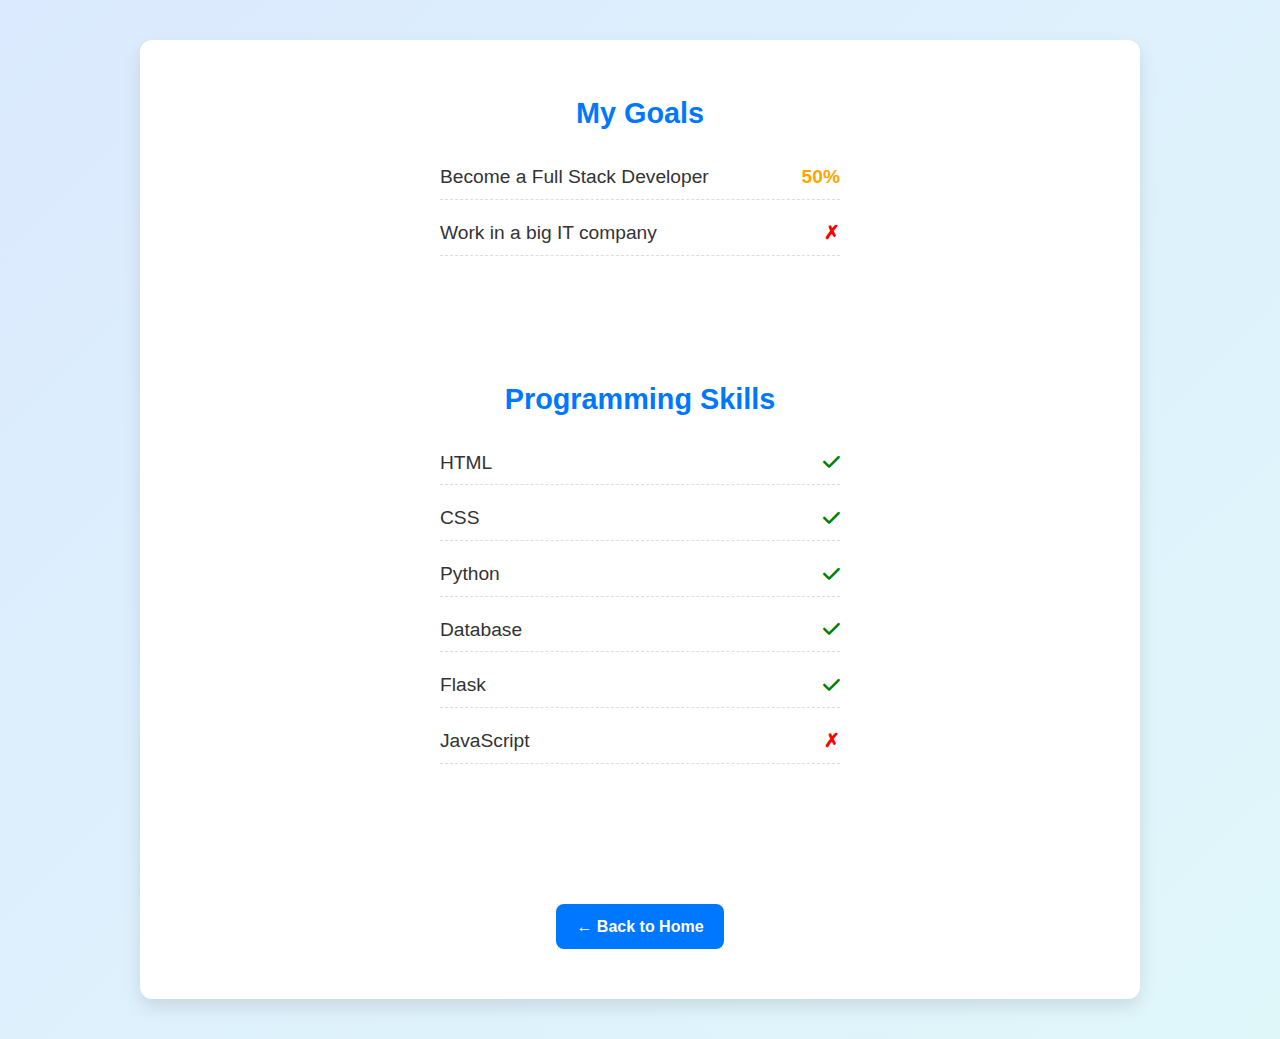
<file: dreams.html>
<!DOCTYPE html>
<html lang="en">
<head>
  <meta charset="UTF-8">
  <meta name="viewport" content="width=device-width, initial-scale=1.0">
  <title>My Goals</title>
  <link rel="stylesheet" href="style.css">
  <link rel="stylesheet" href="https://cdnjs.cloudflare.com/ajax/libs/font-awesome/6.5.0/css/all.min.css">
</head>
<body>
  <div class="main-blog">
    <section class="blog-section">
      <h2>My Goals</h2>
      <ul class="goals-list">
        <li>
          <span>Become a Full Stack Developer</span>
          <span class="progress">50%</span>
        </li>
        <li>
          <span>Work in a big IT company</span>
          <span class="not-done">✗</span>
        </li>
      </ul>
    </section>

    <section class="blog-section">
      <h2>Programming Skills</h2>
      <ul class="checklist">
        <li>HTML <i class="fa-solid fa-check"></i></li>
        <li>CSS <i class="fa-solid fa-check"></i></li>
        <li>Python <i class="fa-solid fa-check"></i></li>
        <li>Database <i class="fa-solid fa-check"></i></li>
        <li>Flask <i class="fa-solid fa-check"></i></li>
        <li>JavaScript <span class="not-done">✗</span></li>
      </ul>
    </section>

    <!-- Back to home button -->
    <section class="blog-section">
      <a href="index.html" class="back-home">← Back to Home</a>
    </section>
  </div>
</body>
</html>
</file>
<file: style.css>
/* Reset & Base */
* {
  margin: 0;
  padding: 0;
  box-sizing: border-box;
  font-family: Arial, sans-serif;
}

body {
  background: linear-gradient(135deg, #dbeafe, #e0f7fa);
  color: #333;
  line-height: 1.6;
}

/* Main blog container */
.main-blog {
  max-width: 1000px;
  margin: 40px auto;
  background: white;
  border-radius: 12px;
  box-shadow: 0 8px 18px rgba(0,0,0,0.1);
  overflow: hidden;
}

/* Blog sections */
.blog-section {
  padding: 50px 30px;
  text-align: center; /* markazda */
}

/* Hero (top part) */
.hero {
  background: linear-gradient(135deg, #0077ff, #00c6ff);
  color: white;
  text-align: center;
  padding: 60px 20px;
}

.profile-img {
  width: 150px;
  height: 150px;
  border-radius: 10%;
  border: 4px solid white;
  margin-bottom: 20px;
  object-fit: cover;
  box-shadow: 0 4px 8px rgba(0,0,0,0.2);
}

.hero h1 {
  font-size: 2.3rem;
}

.hero h1 span {
  color: #ffeb3b;
}

.hero p {
  margin-top: 12px;
  font-size: 1.05rem;
}

/* Section titles */
.blog-section h2 {
  font-size: 1.8rem;
  margin-bottom: 15px;
  color: #0077ff;
}

/* Dreams (link on index) */
.dreams a {
  color: #0077ff;
  text-decoration: none;
  font-weight: bold;
  transition: 0.3s;
  border-bottom: 2px solid transparent;
  padding-bottom: 3px;
}

.dreams a:hover {
  color: #0056b3;
  border-bottom: 2px solid #0056b3;
}

/* Skills cards (on index.html) */
.skills-grid {
  display: flex;
  justify-content: center;
  gap: 20px;
  flex-wrap: wrap;
  margin-top: 20px;
}

.skill-card {
  background: white;
  padding: 20px;
  width: 130px;
  height: 130px;
  border-radius: 12px;
  box-shadow: 0 6px 12px rgba(0,0,0,0.08);
  transition: 0.3s;
  display: flex;
  flex-direction: column;
  align-items: center;
  justify-content: center;
}

.skill-card i {
  font-size: 2.2rem;
  color: #0077ff;
  margin-bottom: 10px;
}

.skill-card p {
  font-weight: bold;
}

.skill-card:hover {
  transform: translateY(-6px);
  background: #0077ff;
  color: white;
}

.skill-card:hover i {
  color: white;
}

/* Goals list (dreams.html) */
.goals-list {
  list-style: none;
  max-width: 400px;
  margin: 20px auto;
  padding: 0;
}

.goals-list li {
  font-size: 1.2rem;
  margin: 12px 0;
  display: flex;
  justify-content: space-between;
  align-items: center;
  padding: 6px 0;
  border-bottom: 1px dashed #ddd;
}

.goals-list .progress {
  color: orange;
  font-weight: bold;
}

.goals-list .not-done {
  color: red;
  font-weight: bold;
}

/* Checklist (skills in dreams.html) */
.checklist {
  list-style: none;
  max-width: 400px;
  margin: 20px auto;
  padding: 0;
}

.checklist li {
  font-size: 1.2rem;
  margin: 12px 0;
  display: flex;
  justify-content: space-between; /* text chapda, belgi o‘ngda */
  align-items: center;
  padding: 6px 0;
  border-bottom: 1px dashed #ddd;
}

.checklist i {
  color: green;
  margin-left: 10px;
}

.checklist .not-done {
  color: red;
  font-weight: bold;
}

/* Projects grid */
.projects-grid {
  display: grid;
  grid-template-columns: repeat(auto-fit, minmax(240px, 1fr));
  gap: 20px;
  margin-top: 20px;
}

.project-card {
  background: white;
  padding: 20px;
  border-radius: 10px;
  box-shadow: 0 6px 12px rgba(0,0,0,0.08);
  transition: 0.3s;
  text-align: center;
}

.project-card h3 {
  margin-bottom: 10px;
  color: #0077ff;
}

.project-card:hover {
  transform: translateY(-6px);
  background: #0077ff;
  color: white;
}

.project-card:hover h3 {
  color: #ffeb3b;
}

/* Back to home button */
.back-home {
  display: inline-block;
  margin-top: 20px;
  padding: 10px 20px;
  background: #0077ff;
  color: white;
  border-radius: 8px;
  text-decoration: none;
  transition: 0.3s;
  font-weight: bold;
}

.back-home:hover {
  background: #0056b3;
}


/* Contact */
.contact a {
  color: #0077ff;
  text-decoration: none;
  font-weight: bold;
}

/* Footer */
footer {
  background: #222;
  color: #fff;
  text-align: center;
  padding: 15px 0;
  margin-top: 0;
}

footer a {
  color: #ffeb3b;
  text-decoration: none;
}

/* Responsive */
@media (max-width: 600px) {
  .hero h1 { font-size: 1.5rem; }
  .skill-card { width: 110px; height: 110px; }
}
</file>
